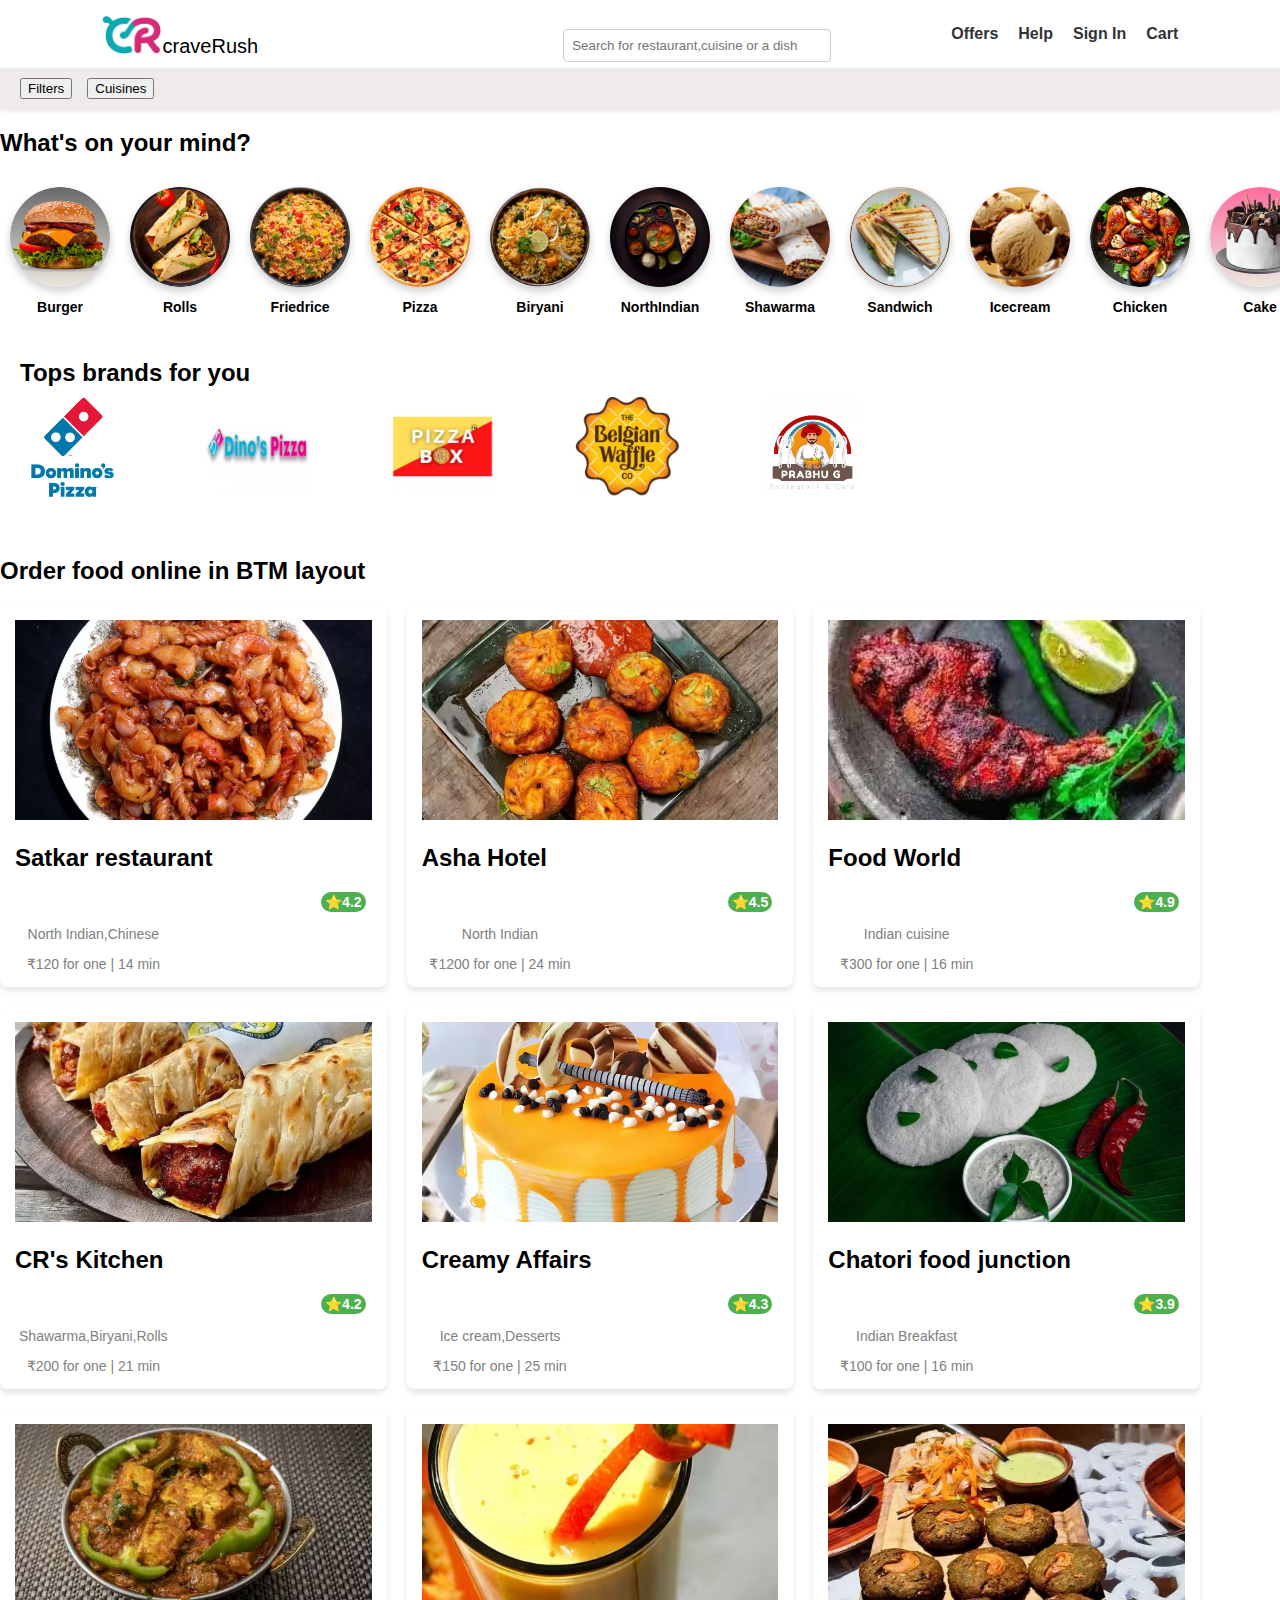
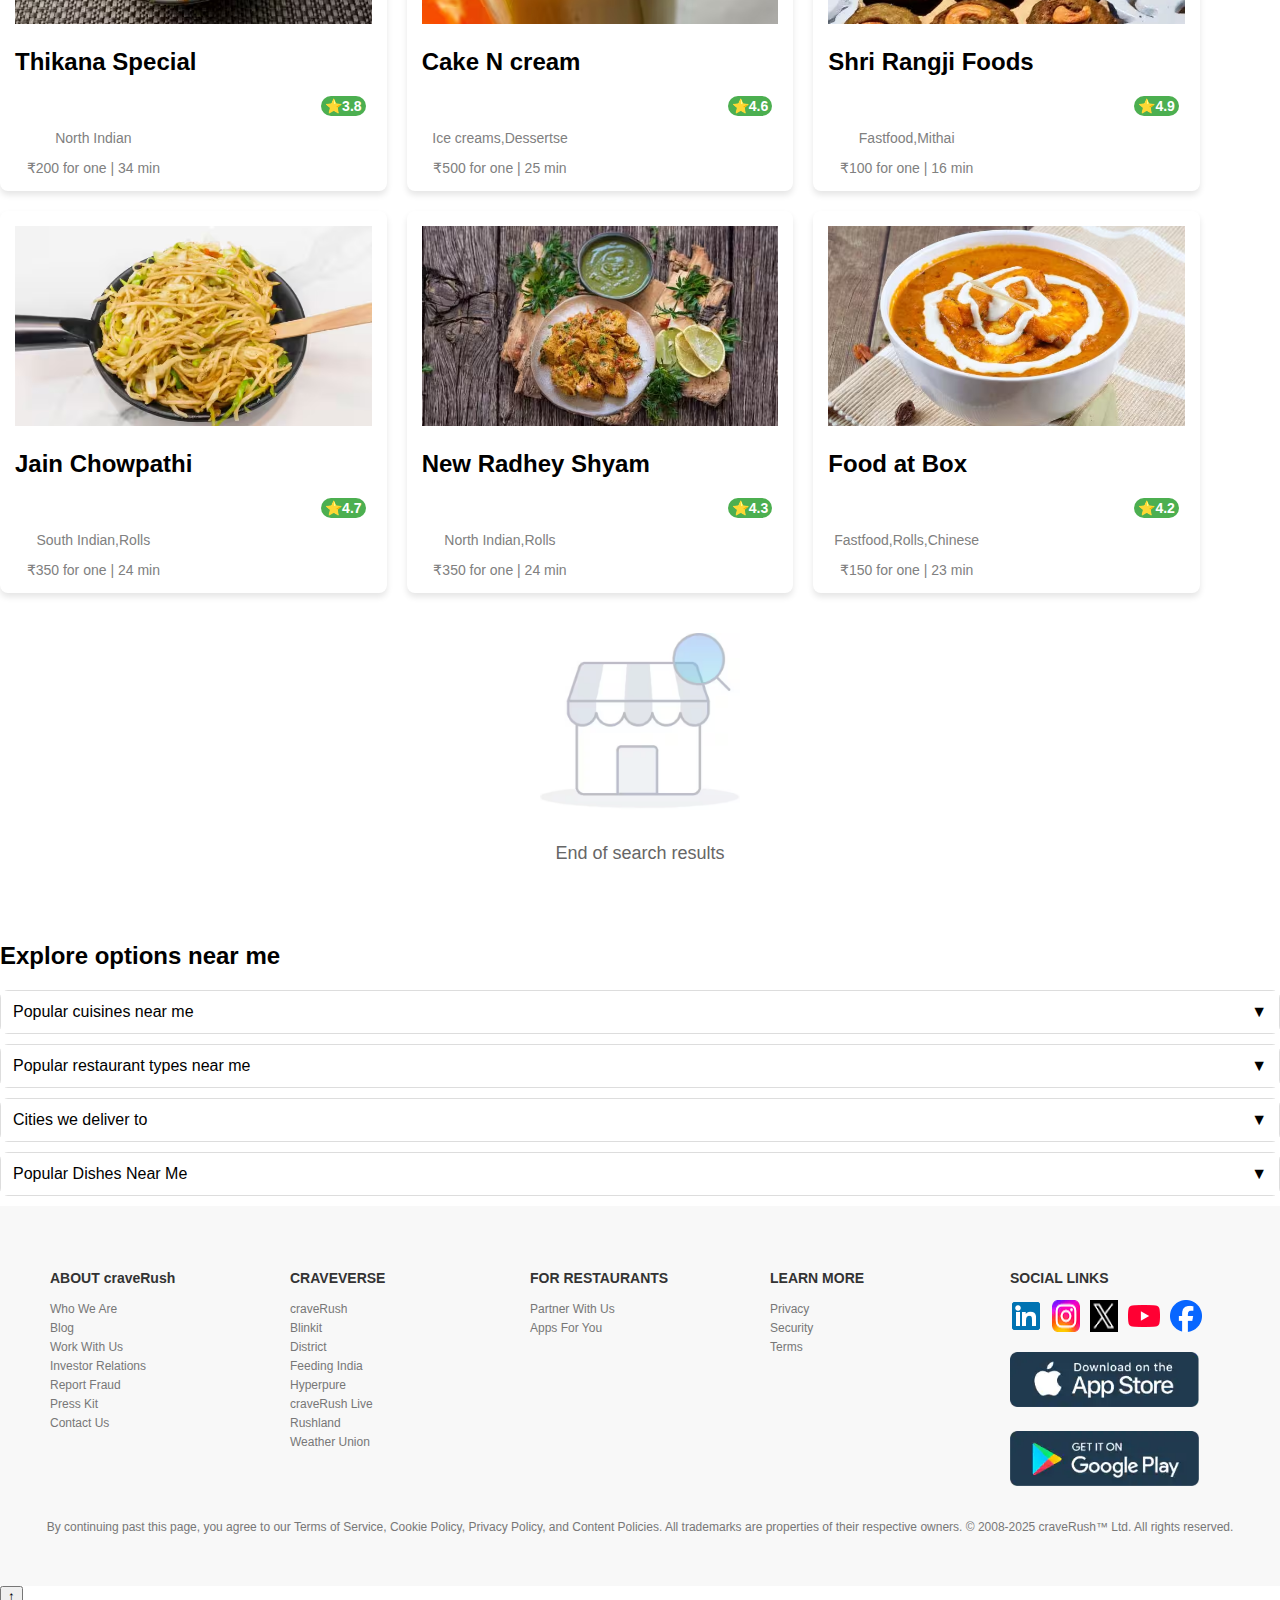
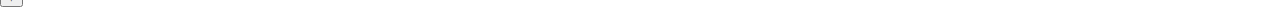
<file: index.html>
<!DOCTYPE html>
<head>
    <title>craving clone</title>
<link rel="Stylesheet" href="styles.css">
</head>
<body>
<header>
        <div class="logo-nav">
            <div class="logo">
                <img src="logos/logo (2).jpg">
                <span>craveRush</span>
            </div>
           <div class="search-bar">
            <input type="text" placeholder="Search for restaurant,cuisine or a dish">
        </div>
        <nav>
            <ul>
                <li>
                    <a href="#">Offers</a>
                </li>
                <li>
                    <a href="#">Help</a>

                </li>
                <li>
                    <a href="#">Sign In</a>

                </li>
                <li>
                    <a href="#">Cart</a>

                </li>
            </ul>
        </nav>
        </div>
    </header>
    <div class="filter-bar">
        <button class="filter.btn">
            Filters
            </button>
            <button class="cuisines.btn">
                Cuisines
            </button>
  </div>
  <h2>What's on your mind?</h2>
 <div class="category-container">
    <div class="scroll-container">
        <div class="scroll-content">
    <div class="category-item">   
        <img src="logos/burger.avif">
        <p>Burger</p>

    </div>
    
    <div class="category-item">
        <img src="logos/rolls.avif">
        <p>Rolls</p>
    </div>
    <div class="category-item">
        <img src="logos/friedrice.avif">
        <p>Friedrice</p>
    </div>
    <div class="category-item">
        <img src="logos/pizza.avif">
        <p>Pizza</p>
    </div>
    <div class="category-item">
        <img src="logos/biryani.avif">
        <p>Biryani</p>
    </div>
    <div class="category-item">
        <img src="logos/north indian.avif">
        <p>NorthIndian</p>
    </div>
    <div class="category-item">
        <img src="logos/shawarma.avif">
        <p>Shawarma</p>
    </div>
    <div class="category-item">
        <img src="logos/sandwich.avif">
        <p>Sandwich</p>
    </div>
    <div class="category-item">
        <img src="logos/icecream.avif">
        <p>Icecream</p>
    </div>
    <div class="category-item">
        <img src="logos/legpiece.avif">
        <p>Chicken</p>
    </div>
    <div class="category-item">
        <img src="logos/chocolate cake.avif">
        <p>Cake</p>
    </div>
    <div class="category-item">
        <img src="logos/fusion.avif">
        <p>Fusion</p>
    </div>
    </div>
    </div>
      </div>
      <section class="brands">
        <h2>Tops brands for you</h2>
        <div class="brands-grid">
            <img src="logos/dp.avif">
            <img src="logos/dip.avif">
            <img src="logos/pb.avif">
            <img src="logos/bw.avif">
            <img src="logos/pg.avif">
             </div>
      </section>
      <h2>Order food online in BTM layout</h2>
<div class="container">
    <div class="card">
        <img src="logos/pastha.avif">
        <h2>Satkar restaurant</h2>
        <p class="rating">⭐4.2</p>
        <p>North Indian,Chinese</p>
        <p>₹120 for one | 14 min</p>
    </div>
    <div class="card">
        <img src="logos/ashahotel.avif">
        <h2>Asha Hotel</h2>
        <p class="rating">⭐4.5</p>
        <p>North Indian</p>
        <p>₹1200 for one | 24 min</p>
    </div>
    <div class="card">
        <img src="logos/joint.avif">
        <h2>Food World </h2>
        <p class="rating">⭐4.9</p>
        <p>Indian cuisine</p>
        <p>₹300 for one | 16 min</p>
    </div>
    <div class="card">
        <img src="logos/chapathir.avif">
        <h2>CR's Kitchen</h2>
        <p class="rating">⭐4.2</p>
        <p>Shawarma,Biryani,Rolls</p>
        <p>₹200 for one | 21 min</p>
    </div>
    <div class="card">
        <img src="logos/ck.avif">
        <h2>Creamy Affairs</h2>
        <p class="rating">⭐4.3</p>
        <p>Ice cream,Desserts</p>
        <p>₹150 for one | 25 min</p>
    </div>
    <div class="card">
        <img src="logos/idaly.avif">
        <h2>Chatori food junction</h2>
        <p class="rating">⭐3.9</p>
        <p>Indian Breakfast</p>
        <p>₹100 for one | 16 min</p>
    </div>
    <div class="card">
        <img src="logos/kadai.avif">
        <h2>Thikana Special</h2>
        <p class="rating">⭐3.8</p>
        <p>North Indian</p>
        <p>₹200 for one | 34 min</p>
    </div>
    <div class="card">
        <img src="logos/lassi.avif">
        <h2>Cake N cream </h2>
        <p class="rating">⭐4.6</p>
        <p>Ice creams,Dessertse</p>
        <p>₹500 for one | 25 min</p>
    </div>
    <div class="card">
        <img src="logos/shri.avif">
        <h2>Shri Rangji Foods </h2>
        <p class="rating">⭐4.9</p>
        <p>Fastfood,Mithai</p>
        <p>₹100 for one | 16 min</p>
    </div>
    <div class="card">
        <img src="logos/nood.avif">
        <h2>Jain Chowpathi</h2>
        <p class="rating">⭐4.7</p>
        <p>South Indian,Rolls</p>
        <p>₹350 for one | 24 min</p>
    </div>
    <div class="card">
        <img src="logos/radhesh.avif">
        <h2>New Radhey Shyam</h2>
        <p class="rating">⭐4.3</p>
        <p>North Indian,Rolls</p>
        <p>₹350 for one | 24 min</p>
    </div>
    <div class="card">
        <img src="logos/box.avif">
        <h2>Food at Box</h2>
        <p class="rating">⭐4.2</p>
        <p>Fastfood,Rolls,Chinese</p>
        <p>₹150 for one | 23 min</p>
    </div>    
</div>
<div class="end-of-results">
    <img src="logos/home.avif" alt="End of search results" class="end-icon">
    <p>End of search results</p>
</div>
  
    <h2>Explore options near me</h2>
    
    <div class="dropdown">
        <button class="dropdown-btn">Popular cuisines near me <div>▼</div></button>
        
    </div>

    <div class="dropdown">
        <button class="dropdown-btn">Popular restaurant types near me<div>▼</div> </button>
        </div>
    

    <div class="dropdown">
        <button class="dropdown-btn">Cities we deliver to <div>▼</div></button>
        
    </div>
    <div class="dropdown">
      <button class="dropdown-btn">Popular Dishes Near Me <div>▼</div></button>
          
      
  </div>
  <footer>
    <div class="footer-container">
        <div class="footer-column">
            <h3>ABOUT craveRush</h3>
            <ul>
                <li>Who We Are</li>
                <li>Blog</li>
                <li>Work With Us</li>
                <li>Investor Relations</li>
                <li>Report Fraud</li>
                <li>Press Kit</li>
                <li>Contact Us</li>
            </ul>
        </div>
        
        <div class="footer-column">
            <h3>CRAVEVERSE</h3>
            <ul>
                <li>craveRush</li>
                <li>Blinkit</li>
                <li>District</li>
                <li>Feeding India</li>
                <li>Hyperpure</li>
                <li>craveRush Live</li>
                <li>Rushland</li>
                <li>Weather Union</li>
            </ul>
        </div>
        
        <div class="footer-column">
            <h3>FOR RESTAURANTS</h3>
            <ul>
                <li>Partner With Us</li>
                <li>Apps For You</li>
            </ul>
        </div>

        <div class="footer-column">
            <h3>LEARN MORE</h3>
            <ul>
                <li>Privacy</li>
                <li>Security</li>
                <li>Terms</li>
            </ul>
        </div>

        <div class="footer-column">
            <h3>SOCIAL LINKS</h3>
            <div class="social-icons">
                <img src="logos/li.png">
                <img src="logos/insta.png">
                <img src="logos/tweet.png">
                <img src="logos/youtube.png">
                <img src="logos/face.png">
            </div>
            <div class="app-links">
                <img src="logos/app store.webp">
                <img src="logos/google play.webp">
            </div>
        </div>
    </div>

    <div class="footer-bottom">
        <p>By continuing past this page, you agree to our Terms of Service, Cookie Policy, Privacy Policy, and Content Policies. All trademarks are properties of their respective owners. © 2008-2025 craveRush™ Ltd. All rights reserved.</p>
    </div>
</footer>
</div>
<button>↑</button>
</body>
</html>
</file>
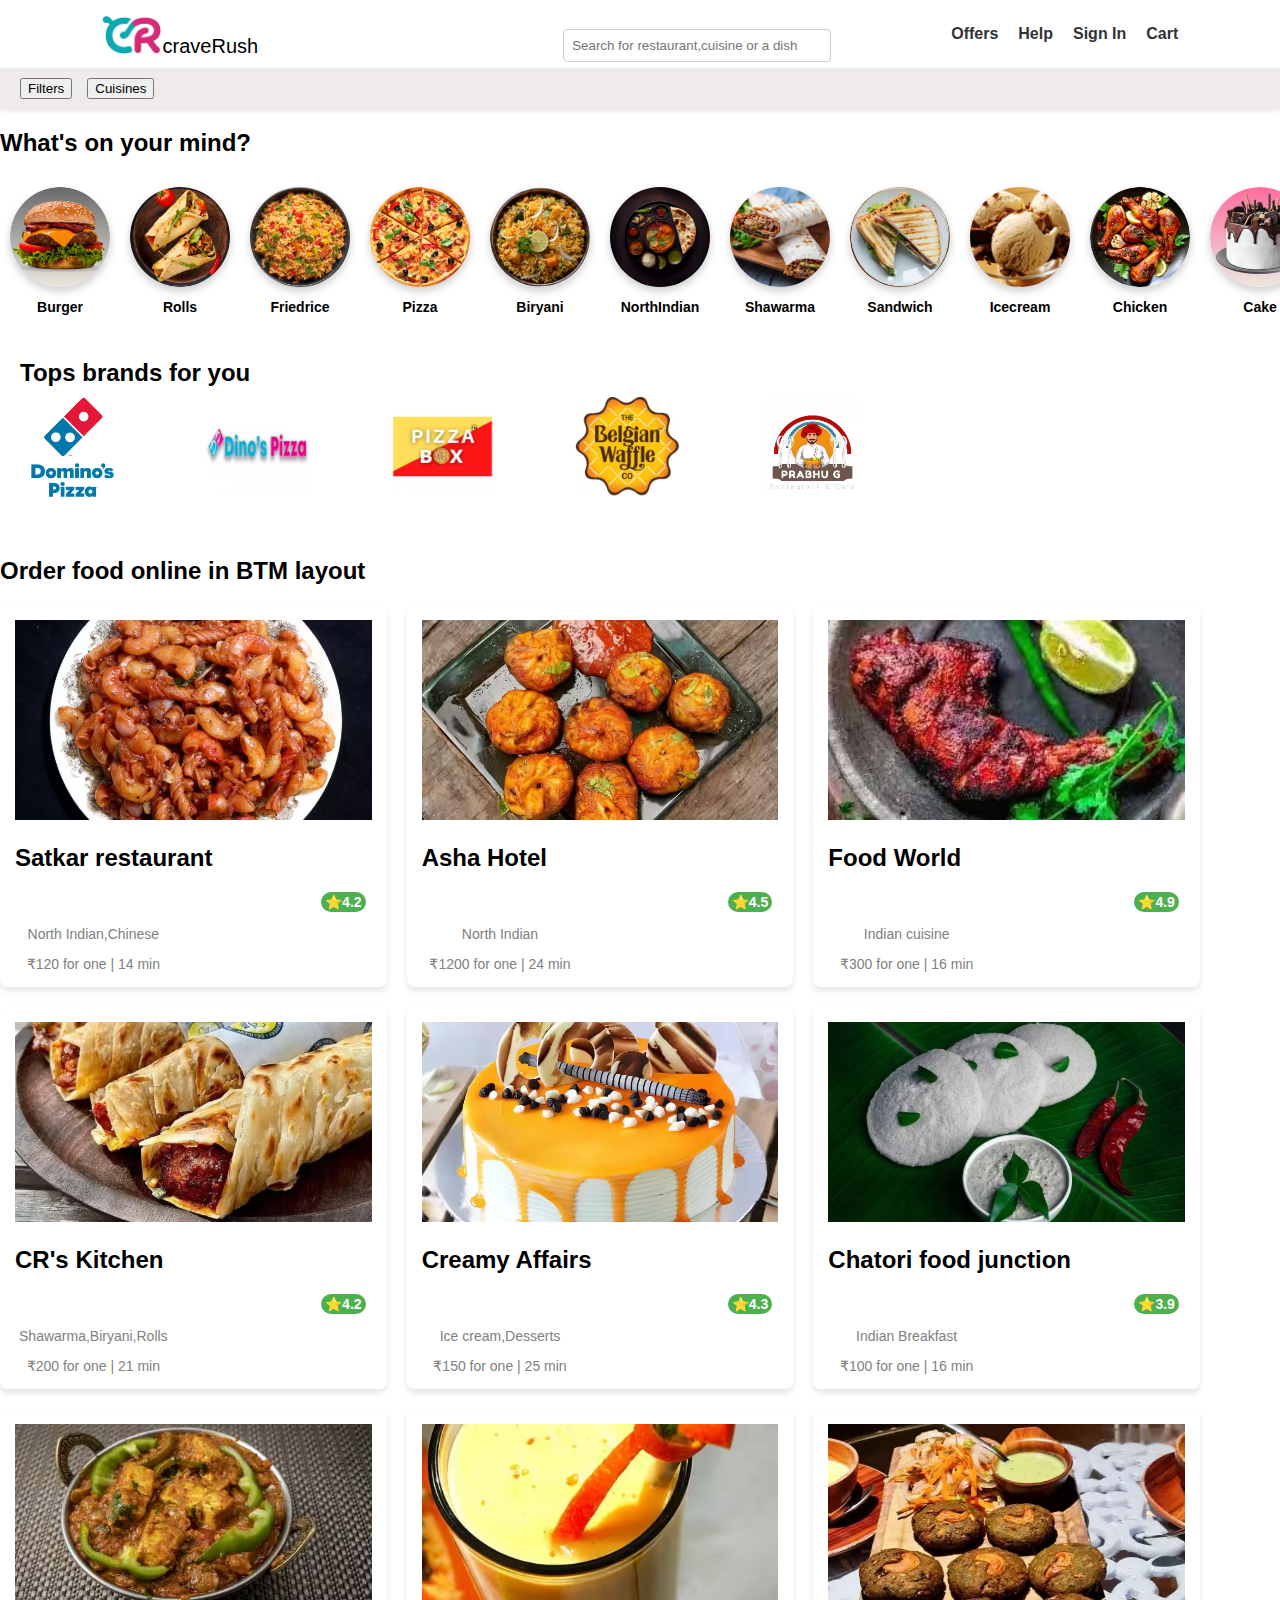
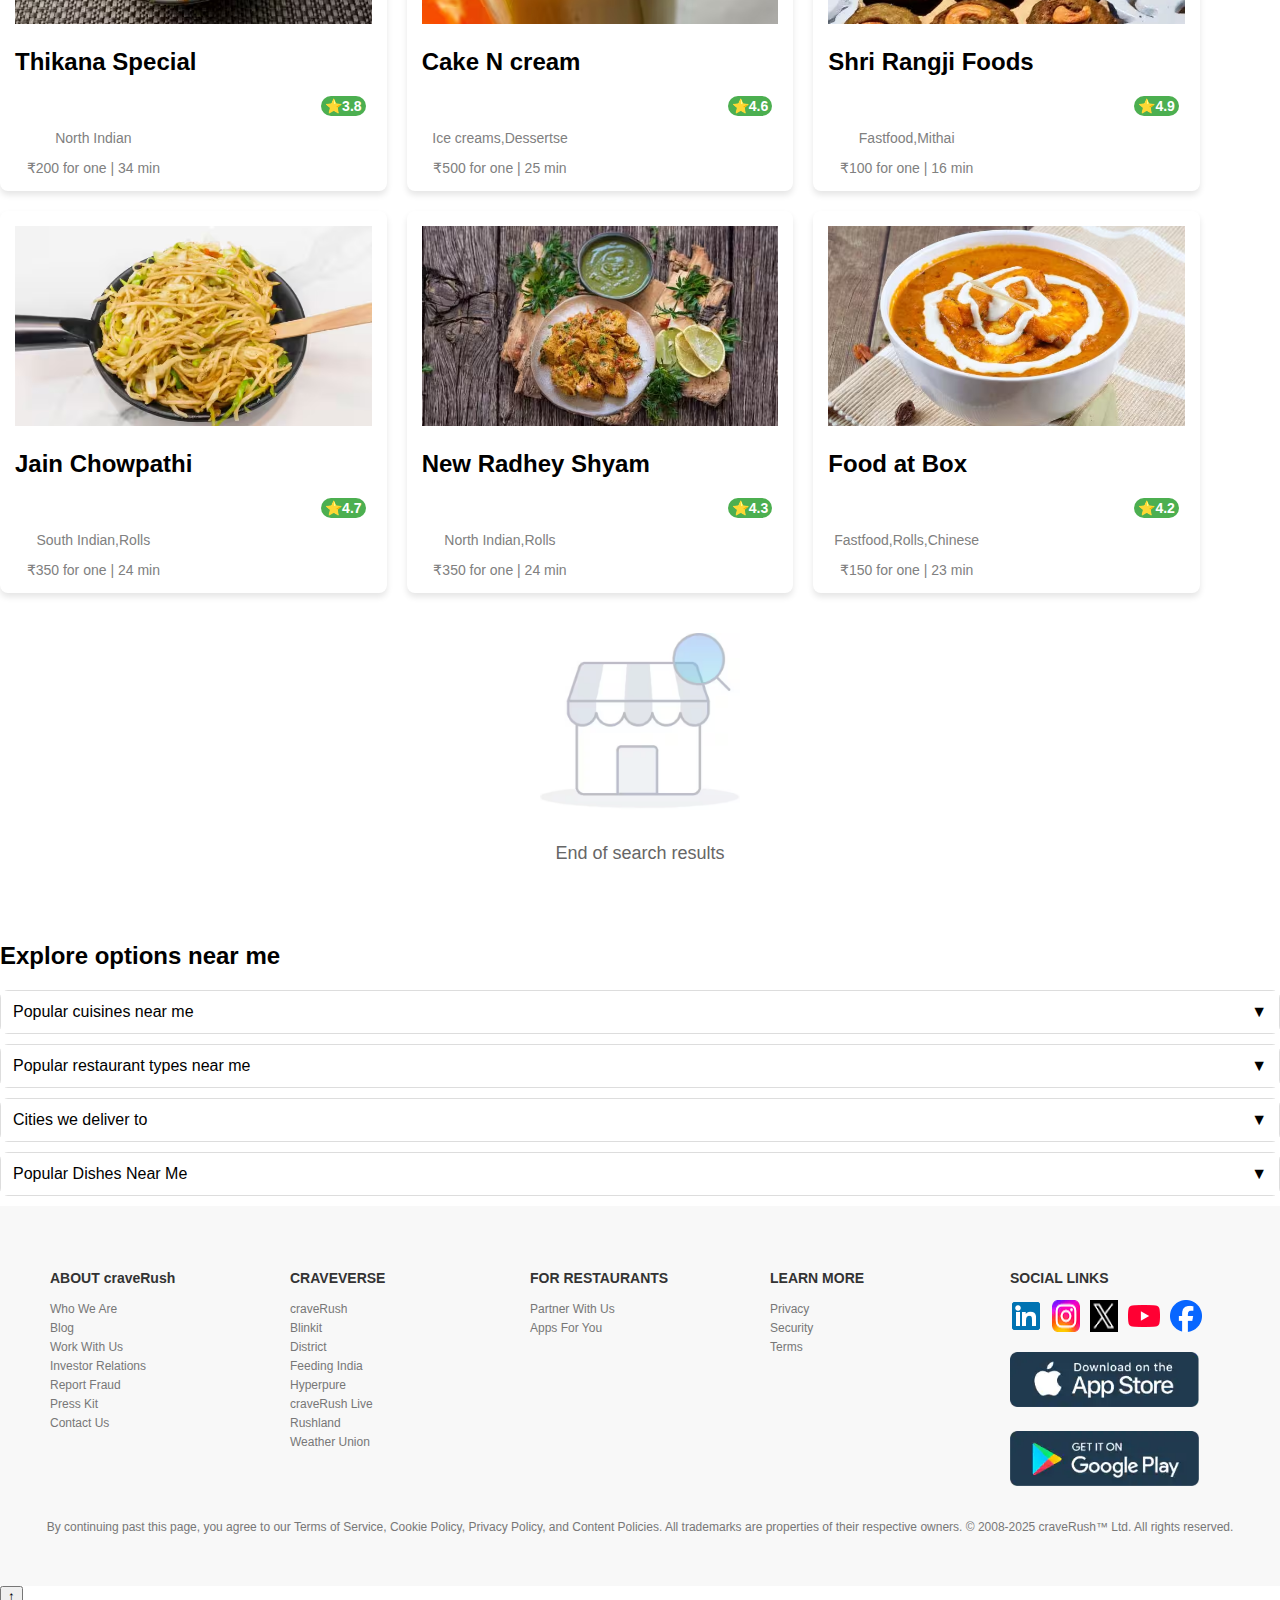
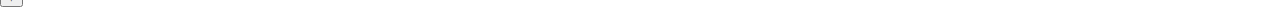
<file: index.html.html>
<!DOCTYPE html>
<head>
    <title>craving clone</title>
<link rel="Stylesheet" href="styles.css">
</head>
<body>
<header>
        <div class="logo-nav">
            <div class="logo">
                <img src="logos/logo (2).jpg">
                <span>craveRush</span>
            </div>
           <div class="search-bar">
            <input type="text" placeholder="Search for restaurant,cuisine or a dish">
        </div>
        <nav>
            <ul>
                <li>
                    <a href="#">Offers</a>
                </li>
                <li>
                    <a href="#">Help</a>

                </li>
                <li>
                    <a href="#">Sign In</a>

                </li>
                <li>
                    <a href="#">Cart</a>

                </li>
            </ul>
        </nav>
        </div>
    </header>
    <div class="filter-bar">
        <button class="filter.btn">
            Filters
            </button>
            <button class="cuisines.btn">
                Cuisines
            </button>
  </div>
  <h2>What's on your mind?</h2>
 <div class="category-container">
    <div class="scroll-container">
        <div class="scroll-content">
    <div class="category-item">   
        <img src="logos/burger.avif">
        <p>Burger</p>

    </div>
    
    <div class="category-item">
        <img src="logos/rolls.avif">
        <p>Rolls</p>
    </div>
    <div class="category-item">
        <img src="logos/friedrice.avif">
        <p>Friedrice</p>
    </div>
    <div class="category-item">
        <img src="logos/pizza.avif">
        <p>Pizza</p>
    </div>
    <div class="category-item">
        <img src="logos/biryani.avif">
        <p>Biryani</p>
    </div>
    <div class="category-item">
        <img src="logos/north indian.avif">
        <p>NorthIndian</p>
    </div>
    <div class="category-item">
        <img src="logos/shawarma.avif">
        <p>Shawarma</p>
    </div>
    <div class="category-item">
        <img src="logos/sandwich.avif">
        <p>Sandwich</p>
    </div>
    <div class="category-item">
        <img src="logos/icecream.avif">
        <p>Icecream</p>
    </div>
    <div class="category-item">
        <img src="logos/legpiece.avif">
        <p>Chicken</p>
    </div>
    <div class="category-item">
        <img src="logos/chocolate cake.avif">
        <p>Cake</p>
    </div>
    <div class="category-item">
        <img src="logos/fusion.avif">
        <p>Fusion</p>
    </div>
    </div>
    </div>
      </div>
      <section class="brands">
        <h2>Tops brands for you</h2>
        <div class="brands-grid">
            <img src="logos/dp.avif">
            <img src="logos/dip.avif">
            <img src="logos/pb.avif">
            <img src="logos/bw.avif">
            <img src="logos/pg.avif">
             </div>
      </section>
      <h2>Order food online in BTM layout</h2>
<div class="container">
    <div class="card">
        <img src="logos/pastha.avif">
        <h2>Satkar restaurant</h2>
        <p class="rating">⭐4.2</p>
        <p>North Indian,Chinese</p>
        <p>₹120 for one | 14 min</p>
    </div>
    <div class="card">
        <img src="logos/ashahotel.avif">
        <h2>Asha Hotel</h2>
        <p class="rating">⭐4.5</p>
        <p>North Indian</p>
        <p>₹1200 for one | 24 min</p>
    </div>
    <div class="card">
        <img src="logos/joint.avif">
        <h2>Food World </h2>
        <p class="rating">⭐4.9</p>
        <p>Indian cuisine</p>
        <p>₹300 for one | 16 min</p>
    </div>
    <div class="card">
        <img src="logos/chapathir.avif">
        <h2>CR's Kitchen</h2>
        <p class="rating">⭐4.2</p>
        <p>Shawarma,Biryani,Rolls</p>
        <p>₹200 for one | 21 min</p>
    </div>
    <div class="card">
        <img src="logos/ck.avif">
        <h2>Creamy Affairs</h2>
        <p class="rating">⭐4.3</p>
        <p>Ice cream,Desserts</p>
        <p>₹150 for one | 25 min</p>
    </div>
    <div class="card">
        <img src="logos/idaly.avif">
        <h2>Chatori food junction</h2>
        <p class="rating">⭐3.9</p>
        <p>Indian Breakfast</p>
        <p>₹100 for one | 16 min</p>
    </div>
    <div class="card">
        <img src="logos/kadai.avif">
        <h2>Thikana Special</h2>
        <p class="rating">⭐3.8</p>
        <p>North Indian</p>
        <p>₹200 for one | 34 min</p>
    </div>
    <div class="card">
        <img src="logos/lassi.avif">
        <h2>Cake N cream </h2>
        <p class="rating">⭐4.6</p>
        <p>Ice creams,Dessertse</p>
        <p>₹500 for one | 25 min</p>
    </div>
    <div class="card">
        <img src="logos/shri.avif">
        <h2>Shri Rangji Foods </h2>
        <p class="rating">⭐4.9</p>
        <p>Fastfood,Mithai</p>
        <p>₹100 for one | 16 min</p>
    </div>
    <div class="card">
        <img src="logos/nood.avif">
        <h2>Jain Chowpathi</h2>
        <p class="rating">⭐4.7</p>
        <p>South Indian,Rolls</p>
        <p>₹350 for one | 24 min</p>
    </div>
    <div class="card">
        <img src="logos/radhesh.avif">
        <h2>New Radhey Shyam</h2>
        <p class="rating">⭐4.3</p>
        <p>North Indian,Rolls</p>
        <p>₹350 for one | 24 min</p>
    </div>
    <div class="card">
        <img src="logos/box.avif">
        <h2>Food at Box</h2>
        <p class="rating">⭐4.2</p>
        <p>Fastfood,Rolls,Chinese</p>
        <p>₹150 for one | 23 min</p>
    </div>    
</div>
<div class="end-of-results">
    <img src="logos/home.avif" alt="End of search results" class="end-icon">
    <p>End of search results</p>
</div>
  
    <h2>Explore options near me</h2>
    
    <div class="dropdown">
        <button class="dropdown-btn">Popular cuisines near me <div>▼</div></button>
        
    </div>

    <div class="dropdown">
        <button class="dropdown-btn">Popular restaurant types near me<div>▼</div> </button>
        </div>
    

    <div class="dropdown">
        <button class="dropdown-btn">Cities we deliver to <div>▼</div></button>
        
    </div>
    <div class="dropdown">
      <button class="dropdown-btn">Popular Dishes Near Me <div>▼</div></button>
          
      
  </div>
  <footer>
    <div class="footer-container">
        <div class="footer-column">
            <h3>ABOUT craveRush</h3>
            <ul>
                <li>Who We Are</li>
                <li>Blog</li>
                <li>Work With Us</li>
                <li>Investor Relations</li>
                <li>Report Fraud</li>
                <li>Press Kit</li>
                <li>Contact Us</li>
            </ul>
        </div>
        
        <div class="footer-column">
            <h3>CRAVEVERSE</h3>
            <ul>
                <li>craveRush</li>
                <li>Blinkit</li>
                <li>District</li>
                <li>Feeding India</li>
                <li>Hyperpure</li>
                <li>craveRush Live</li>
                <li>Rushland</li>
                <li>Weather Union</li>
            </ul>
        </div>
        
        <div class="footer-column">
            <h3>FOR RESTAURANTS</h3>
            <ul>
                <li>Partner With Us</li>
                <li>Apps For You</li>
            </ul>
        </div>

        <div class="footer-column">
            <h3>LEARN MORE</h3>
            <ul>
                <li>Privacy</li>
                <li>Security</li>
                <li>Terms</li>
            </ul>
        </div>

        <div class="footer-column">
            <h3>SOCIAL LINKS</h3>
            <div class="social-icons">
                <img src="logos/li.png">
                <img src="logos/insta.png">
                <img src="logos/tweet.png">
                <img src="logos/youtube.png">
                <img src="logos/face.png">
            </div>
            <div class="app-links">
                <img src="logos/app store.webp">
                <img src="logos/google play.webp">
            </div>
        </div>
    </div>

    <div class="footer-bottom">
        <p>By continuing past this page, you agree to our Terms of Service, Cookie Policy, Privacy Policy, and Content Policies. All trademarks are properties of their respective owners. © 2008-2025 craveRush™ Ltd. All rights reserved.</p>
    </div>
</footer>
</div>
<button>↑</button>
</body>
</html>
</file>
<file: styles.css>
body{
    font-family: Arial,sans-serif;
    margin: 0;
    padding: 0;
}
header{
    display:flex;

    padding:  10px 20px;
    background-color: #fff;
    box-shadow: 0 2px 5px rgba(18, 11, 11, 0.1);
}
.logo-nav{
  justify-content:space-between;
    display:flex;
    align-items: center;
    max-width: 1500px;
    margin: auto;
}
.logo{
    display: flex;
    align-items: center;
    margin-right: 300px;

}
.logo img{
    height: 40px;
    margin-right: 0px;

}
.logo span{
    font-size: 20px;
    font-weight: 20px;
    margin-top: 25px;
}
.search-bar{
    position: relative;
    display: inline-block;
    margin-left: 5px;
    height: 10px;
    border-radius: 10px;
}
.search-bar input{
    padding: 8px;
    width: 250px;
    border:1px solid #ccc;
    border-radius: 4px;
    margin-right: 120px;
}
nav ul{
    list-style:none;
    display: flex;
    gap:20px;
    padding: 0;
    margin:0;
}
nav ul li{
    display: inline;
}

nav ul li a{
    text-decoration: none;
    color: #333;
    font-weight: bold;
}
.filter-bar{
    position: sticky;
    top:0;
    background-color: rgb(240,235,235);
    padding:10px 20px;
    display: flex;
    gap:15px;
    box-shadow: 0 2px 5px rgba(0,0,0,0.1);
    z-index: 1000;
}
.filter-btn{
    padding:12px 20px;
border:1px solid #ddd;
background: rgb(238,238,247);
font-size: 16px;
font-weight: bold;
cursor: pointer;
display:flex;
align-items: center;
gap:8px;
height:45px;
border-radius: 10px;
 }
h2{
    margin-bottom: 20px;
    text-align: left;
}
.category-container{
    display: flex;
    justify-content:left;
    gap:20px;
    flex-wrap: wrap;
padding:0px;
}

.scroll-container {
    overflow-x: auto;
    white-space: nowrap;
    scroll-behavior: smooth;
    padding: 10px;
}

.scroll-content {
    display: flex;
    gap: 20px;
}

.item {
    min-width: 120px; 
    text-align: center;
}

.item img {
    width: 100px;
    border-radius: 50%;
}
.category-item{
    text-align: center;
    width:120px;
    border-radius:10px;
}
.category-item:hover{
background-color: rgb(248, 247, 241);

}
.category-item img{
    width:100px;
    height:100px;
    border-radius: 50%;
    object-fit: cover;
    transition:transform 0.3s ease-in-out;
    box-shadow:0 4px 8px rgba(0,0,0,0.2);

}
.category-item p{
    margin-top: 8px;
    font-size: 14px;
    font-weight: bold;
}
.brands {
    margin: 20px;
  }
  .brands h2 {
    margin-bottom: 10px;
  }
  .brands-grid {
    display: flex;
    gap: 80px;
    margin-bottom: 60px;;
  }
  .brands-grid img {
    width: 105px;
    height: 100px;
    object-fit: cover;
    border-radius: 8px;
  }
  .container{
    display: grid;
    grid-template-columns: repeat(3,1fr);
    gap:20px;
    max-width: 1200px;

  }
  .card{
    background-color: white;
    padding: 15px;
    text-align: center;
    border-radius: 8px;
    box-shadow: 0px 4px 6px rgba(0, 0, 0, 0.1);
    
  }
  .card:hover{
    background-color:white;
    box-shadow: 2px 2px 2px 2px rgb(173, 171, 171);
  }
  .card:active{
    opacity:0.5s;
  }
  .card img{
    width: 100%;
    height: 200px;
    object-fit: cover;

  }
  
  .card h3 {
    font-size: 18px;
    margin: 8px 0 4px;
    font-weight: bold;

}

.card p {
    font-size: 14px;
    color: gray;
    margin-right: 200px;
    margin-bottom: 0px;
}

.card .rating {
    display: inline-block;
    background-color: #4CAF50;
    color: white;
    padding: 2px 4px;
    border-radius: 4px;
    font-size: 14px;
    font-weight: bold;
    margin-right: 0px;
    margin-left: 300px;
margin-top: 0px;
border-radius: 10px;
}

.card .details {
    display: flex;
    justify-content: space-between;
    margin-top: 5px;
    font-size: 14px;
}


.restaurant-card {
    background: #fff;
    padding: 15px;
    border-radius: 10px;
    box-shadow: 0 4px 6px rgba(0, 0, 0, 0.1);
    text-align: left;
}

.restaurant-card img {
    width: 100%;
    border-radius: 10px;
}

.rating {
    color: green;
    font-weight: bold;
}
.end-of-results {
text-align: center;
padding: 40px;
color: #666;
font-size: 18px;
}

.end-icon {
width: 200px; 
opacity: 0.7;
margin-bottom: 10px;
}



.dropdown {
border: 1px solid #ddd;
border-radius: 8px;
margin-bottom: 10px;
background: white;
}

.dropdown-btn {
width: 100%;
padding: 12px;
font-size: 16px;
text-align: left;
border: none;
background: white;
cursor: pointer;
display: flex;
justify-content: space-between;
align-items: center;
}

footer {
background-color: #f8f8f8;
padding: 40px 20px;
font-family: Arial, sans-serif;
}

.footer-container {
display: flex;
justify-content: space-between;
flex-wrap: wrap;
max-width: 1200px;
margin: 0 auto;
}

.footer-column {
flex: 1;
min-width: 200px;
margin: 10px;
}

.footer-column h3 {
font-size: 14px;
font-weight: bold;
color: #333;
}

.footer-column ul {
list-style: none;
padding: 0;
}

.footer-column ul li {
font-size: 12px;
color: #777;
margin: 5px 0;
cursor: pointer;
}

.footer-column ul li:hover {
color: #333;
}
.social-icons{
display: flex;
gap:10px;
width:20px;
}
.app-links img {
width: 5cm;
margin-top: 20px;
cursor: pointer;
}

.footer-bottom {
text-align: center;
margin-top: 20px;
font-size: 12px;
color: #777;
}
</file>
